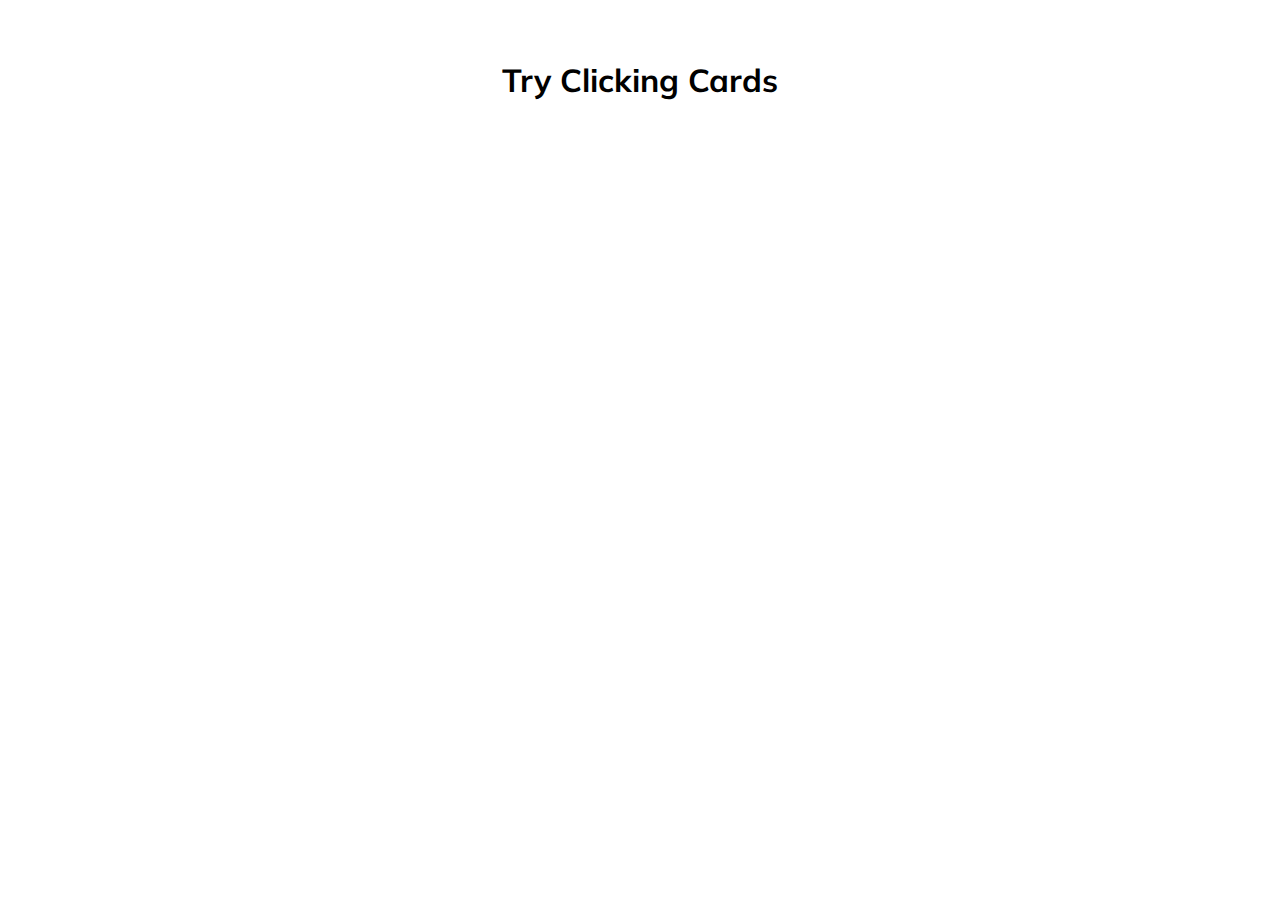
<file: Expanding Cards/index.html>
<!DOCTYPE html>
<html lang="en">
  <head>
    <meta charset="UTF-8" />
    <meta name="viewport" content="width=device-width, initial-scale=1.0" />
    <link rel="stylesheet" href="style.css" />
    <title>Expanding Cards</title>
  </head>
  <body>
    <h1>Try Clicking Cards</h1>
    <div class="container">
      <div class="panel active" id="panel1">
        <h3>Explore The World</h3>
      </div>
      <div class="panel" id="panel2">
        <h3>Wild Forest</h3>
      </div>
      <div class="panel" id="panel3">
        <h3>Sunny Beach</h3>
      </div>
      <div class="panel" id="panel4">
        <h3>City on Winter</h3>
      </div>
      <div class="panel" id="panel5">
        <h3>Mountains - Clouds</h3>
      </div>

    </div>

    <script src="script.js"></script>
  </body>
</html>
</file>
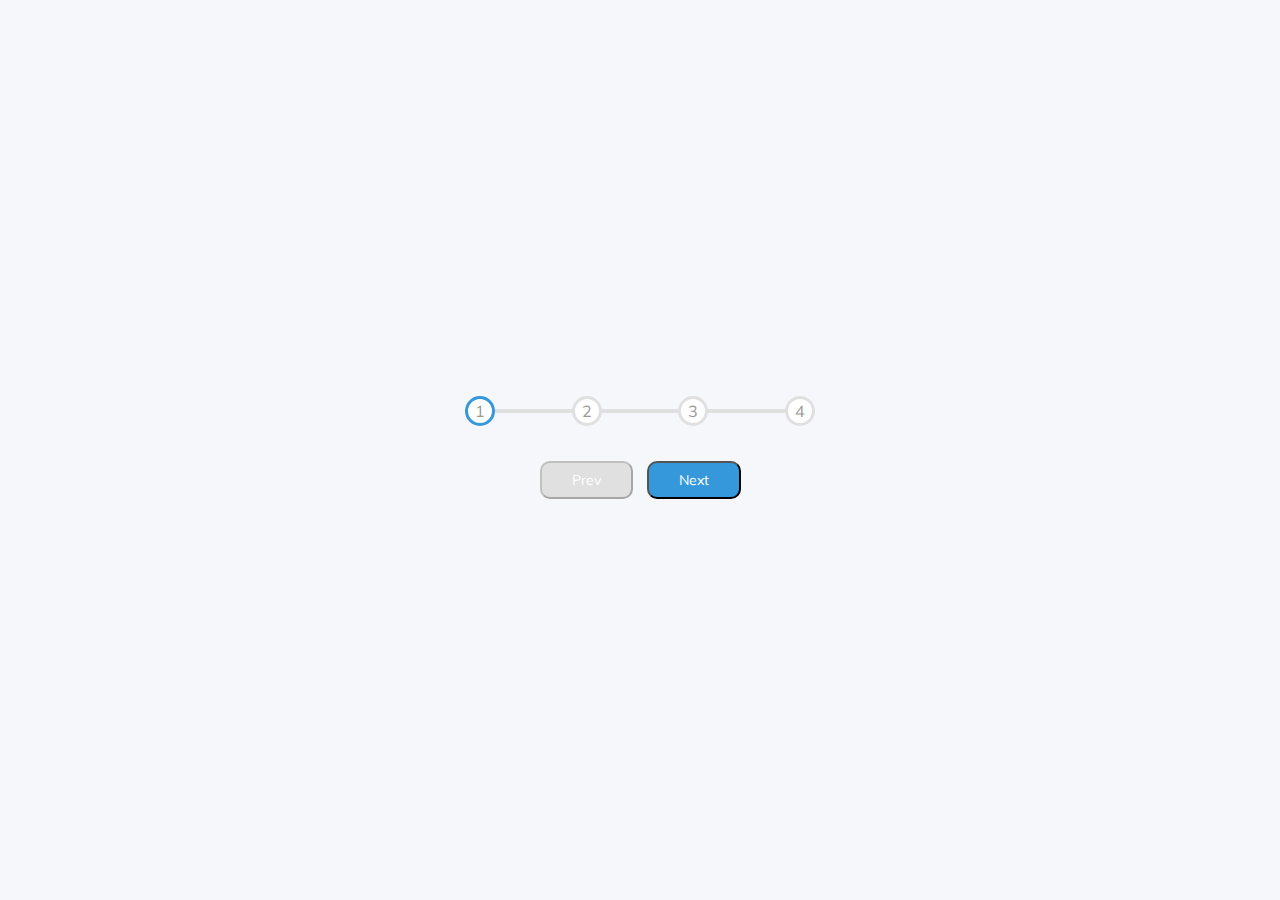
<file: Progress Steps/index.html>
<!DOCTYPE html>
<html lang="en">
    <head>
        <meta charset="UTF-8" />
        <meta
            name="viewport"
            content="width=device-width, initial-scale=1.0"
        />
        <link rel="stylesheet" href="style.css" />
        <title>Progress Steps</title>
    </head>
    <body>
        <div class="container">
            <div class="progress-container">
                <div
                    class="progress"
                    id="progress"
                ></div>
                <div class="circle active">1</div>
                <div class="circle">2</div>
                <div class="circle">3</div>
                <div class="circle">4</div>
            </div>

            <button
                class="btn"
                id="prev"
                disabled
            >
                Prev
            </button>
            <button class="btn" id="next">
                Next
            </button>
        </div>
        <script src="script.js"></script>
    </body>
</html>
</file>
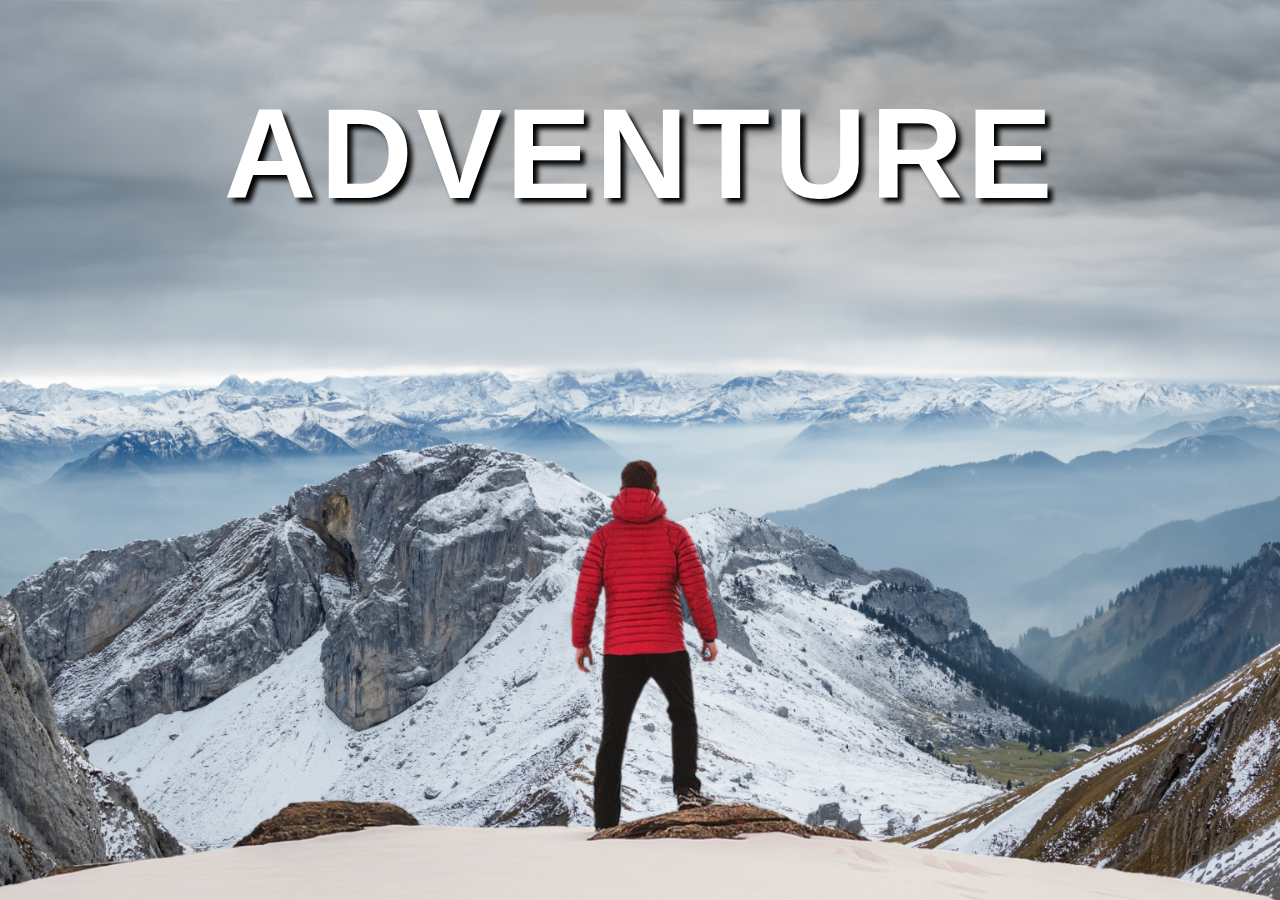
<file: Parallax Website/main.html>
<!DOCTYPE html>
<html lang="en">
<head>
    <meta charset="UTF-8">
    <meta http-equiv="X-UA-Compatible" content="IE=edge">
    <meta name="viewport" content="width=device-width, initial-scale=1.0">
    <title>Parallax Website</title>
    <link rel="stylesheet" href="style.css">
    <link rel="apple-touch-icon" sizes="180x180" href="/apple-touch-icon.png">
    <link rel="icon" type="image/png" sizes="32x32" href="/favicon-32x32.png">
    <link rel="icon" type="image/png" sizes="16x16" href="/favicon-16x16.png">
    <link rel="manifest" href="/site.webmanifest">
</head>
<body>
    
    <div class="wrapper">
        <div class="container">
            <img src="background.png" class="background">
            <img src="foreground.png" class="foreground">
            <h1>ADVENTURE</h1>
        </div>

        <section>
            <h2 class="secHeading">ADVENTURE TIME!</h2>
            <p class="text">
                Lorem ipsum dolor sit amet consectetur adipisicing elit. Obcaecati harum inventore mollitia aperiam libero, expedita nobis animi ullam quibusdam. Et ex labore fugit totam. Provident alias officiis iste fugiat repudiandae enim? Atque at consequatur excepturi ipsum, laborum veniam laudantium veritatis ex possimus, ea, dolorem enim sequi! Non inventore obcaecati facilis.
                <br><br>
                Lorem ipsum, dolor sit amet consectetur adipisicing elit. Aut reiciendis impedit ex reprehenderit tempora asperiores quam iusto quidem dignissimos, facilis, voluptatibus a vel eos illum fugiat dolore distinctio modi tempore dolorum id laborum necessitatibus fugit. Reiciendis earum sed dolorem enim obcaecati consequatur, laudantium accusantium, deserunt cum at cumque facere quo.
            </p>

            <div class="bg bg1">
                <h2 class="desc">BIKING</h2>
            </div>
                <p class="text">
                    Lorem ipsum dolor sit amet consectetur adipisicing elit. Obcaecati harum inventore mollitia aperiam libero, expedita nobis animi ullam quibusdam. Et ex labore fugit totam. Provident alias officiis iste fugiat repudiandae enim? Atque at consequatur excepturi ipsum, laborum veniam laudantium veritatis ex possimus, ea, dolorem enim sequi! Non inventore obcaecati facilis.
                    <br><br>
                    Lorem ipsum, dolor sit amet consectetur adipisicing elit. Aut reiciendis impedit ex reprehenderit tempora asperiores quam iusto quidem dignissimos, facilis, voluptatibus a vel eos illum fugiat dolore distinctio modi tempore dolorum id laborum necessitatibus fugit. Reiciendis earum sed dolorem enim obcaecati consequatur, laudantium accusantium, deserunt cum at cumque facere quo.
                </p>
           

            <div class="bg bg2">
                <h2 class="desc">PARA-GLIDING</h2>
            </div>
                <p class="text">
                    Lorem ipsum dolor sit amet consectetur adipisicing elit. Obcaecati harum inventore mollitia aperiam libero, expedita nobis animi ullam quibusdam. Et ex labore fugit totam. Provident alias officiis iste fugiat repudiandae enim? Atque at consequatur excepturi ipsum, laborum veniam laudantium veritatis ex possimus, ea, dolorem enim sequi! Non inventore obcaecati facilis.
                    <br><br>
                    Lorem ipsum, dolor sit amet consectetur adipisicing elit. Aut reiciendis impedit ex reprehenderit tempora asperiores quam iusto quidem dignissimos, facilis, voluptatibus a vel eos illum fugiat dolore distinctio modi tempore dolorum id laborum necessitatibus fugit. Reiciendis earum sed dolorem enim obcaecati consequatur, laudantium accusantium, deserunt cum at cumque facere quo.
                </p>

            <div class="bg bg3">
                <h2 class="desc">SURFING</h2>
            </div>
                <p class="text">
                    Lorem ipsum dolor sit amet consectetur adipisicing elit. Obcaecati harum inventore mollitia aperiam libero, expedita nobis animi ullam quibusdam. Et ex labore fugit totam. Provident alias officiis iste fugiat repudiandae enim? Atque at consequatur excepturi ipsum, laborum veniam laudantium veritatis ex possimus, ea, dolorem enim sequi! Non inventore obcaecati facilis.
                    <br><br>
                    Lorem ipsum, dolor sit amet consectetur adipisicing elit. Aut reiciendis impedit ex reprehenderit tempora asperiores quam iusto quidem dignissimos, facilis, voluptatibus a vel eos illum fugiat dolore distinctio modi tempore dolorum id laborum necessitatibus fugit. Reiciendis earum sed dolorem enim obcaecati consequatur, laudantium accusantium, deserunt cum at cumque facere quo.
                </p>

        </section>

    </div>

</body>
</html>
</file>
<file: Expanding Cards/style.css>
@import url('https://fonts.googleapis.com/css?family=Muli&display=swap');

* {
    box-sizing: border-box;
}

body {
    font-family: 'Muli', sans-serif;
    display: flex;
    flex-direction: column;
    align-items: center;
    justify-content: center;
    height: 100vh;
    margin: 0;
}

.container {
    display: flex;
    width: 90vw;
}

.panel {
    background-size: auto 100%;
    /* background-size: cover; */
    background-position: center;
    background-repeat: no-repeat;
    height: 80vh;
    border-radius: 50px;
    color: #fff;
    cursor: pointer;
    flex: 0.5;
    margin: 10px;
    position: relative;
    transition: flex 0.9s ease-in;
}

#panel1 {
    background-image: url('https://images.unsplash.com/photo-1558979158-65a1eaa08691?ixlib=rb-1.2.1&ixid=eyJhcHBfaWQiOjEyMDd9&auto=format&fit=crop&w=1350&q=80');
}

#panel2 {
    background-image: url('https://images.unsplash.com/photo-1572276596237-5db2c3e16c5d?ixlib=rb-1.2.1&ixid=eyJhcHBfaWQiOjEyMDd9&auto=format&fit=crop&w=1350&q=80');
}

#panel3 {
    background-image: url('https://images.unsplash.com/photo-1507525428034-b723cf961d3e?ixlib=rb-1.2.1&ixid=eyJhcHBfaWQiOjEyMDd9&auto=format&fit=crop&w=1353&q=80');
}

#panel4 {
    background-image: url('https://images.unsplash.com/photo-1551009175-8a68da93d5f9?ixlib=rb-1.2.1&ixid=eyJhcHBfaWQiOjEyMDd9&auto=format&fit=crop&w=1351&q=80')
}

#panel5 {
    background-image: url('https://images.unsplash.com/photo-1549880338-65ddcdfd017b?ixlib=rb-1.2.1&ixid=eyJhcHBfaWQiOjEyMDd9&auto=format&fit=crop&w=1350&q=80');
}

.panel h3 {
    font-size: 24px;
    position: absolute;
    bottom: 20px;
    left: 20px;
    margin: 0;
    opacity: 0;
}

.panel.active {
    flex: 5;
}

.panel.active h3 {
    opacity: 1;
    transition: opacity 0.3s ease-in 0.4s;
}

@media(max-width: 480px) {
    .container {
        width: 100vw;
    }

    .panel:nth-of-type(4),
    .panel:nth-of-type(5) {
        display: none;
    }
}
</file>
<file: Progress Steps/style.css>
@import url('https://fonts.googleapis.com/css?family=Muli&display=swap');

:root {
    --line-border-fill: #3498db;
    --line-border-empty: #e0e0e0;
}

* {
    box-sizing: border-box;
}

body {
    background-color: #f6f7fb;
    font-family: 'Muli', sans-serif;
    display: flex;
    flex-direction: column;
    align-items: center;
    justify-content: center;
    height: 100vh;
    overflow: hidden;
    margin: 0;
}

.container {
    text-align: center;
}

.progress-container {
    display: flex;
    justify-content: space-between;
    position: relative;
    margin-bottom: 30px;
    max-width: 100%;
    width: 350px;
}

.progress-container::before {
    content: '';
    background-color: var(--line-border-empty);
    position: absolute;
    top: 50%;
    left: 0;
    transform: translateY(-50%);
    height: 4px;
    width: 100%;
    z-index: -1;
}

.progress {
    background-color: var(--line-border-fill);
    position: absolute;
    top: 50%;
    left: 0;
    transform: translateY(-50%);
    height: 4px;
    width: 0%;
    z-index: -1;
    transition: 0.4s ease;
}

.circle {
    background-color: #fff;
    color: #999;
    border-radius: 50%;
    height: 30px;
    width: 30px;
    display: flex;
    align-items: center;
    justify-content: center;
    border: 3px solid var(--line-border-empty);
    transition: 0.4s ease;
}

.circle.active {
    border-color: var(--line-border-fill);
}

.btn {
    background-color: var(--line-border-fill);
    color: #fff;
    border-radius: 6px;
    cursor: pointer;
    font-family: inherit;
    padding: 8px 30px;
    margin: 5px;
    font-size: 14px;
    border-radius: 10px;
}

.btn:active {
    transform: scale(0.98);
}

.btn:focus {
    outline: 0;
}

.btn:disabled {
    background-color: var(--line-border-empty);
    cursor: not-allowed;
}
</file>
<file: Parallax Website/style.css>
* {
    margin: 0;
    padding: 0;
    box-sizing: border-box;
}

.wrapper {
    height: 100vh;
    overflow-x: hidden;
    overflow-y: auto;
    perspective: 10px;
}

.container {
    position: relative;
    display: flex;
    height: 100%;
    justify-content: center;
    align-items: center;
    transform-style: preserve-3d;
    z-index: -1;
}

.foreground {
    transform: translateZ(-20px) scale(3);
}

.background {
    transform: translateZ(-40px) scale(5);
}

.foreground, .background {
    position: absolute;
    height: 100%;
    width: 100%;
    object-fit: cover;
    z-index: -1;
}

h1 {
    position: absolute;
    color: white;
    top: 5rem;
    letter-spacing: 4px;
    font-size: 8rem;
    font-family: sans-serif;
    text-shadow: 5px 5px 5px black;
}

section {
    background-color: rgb(45, 45, 45);
    color: white;
    padding: 5rem 0;
    font-family: sans-serif;
}

.secHeading {
    font-size: 5rem;
    padding: 0 10rem;
}

.text {
    font-size: 1.5rem;
    padding: 0 10rem;
    margin: 5rem 0;
}

.desc {
    position: absolute;
    color: black;
    background-color: rgba(255, 255, 255, 0.369);
    font-size: 3.5rem;
    font-weight: 600;
    padding: 0.5rem 2.5rem;
    top: 50%;
    left: 50%;
    transform: translateX(-50%) translateY(-50%);
}

.bg {
    position: relative;
    width: 100%;
    height: 500px;
    background-attachment: fixed; 
    background-size: cover;
    background-position: center;
}

.bg1 {
    background-image: url(sport-1.jpg);
}

.bg2 {
    background-image: url(sport-2.jpg);
}

.bg3 {
    background-image: url(sport-3.jpg);
}
</file>
